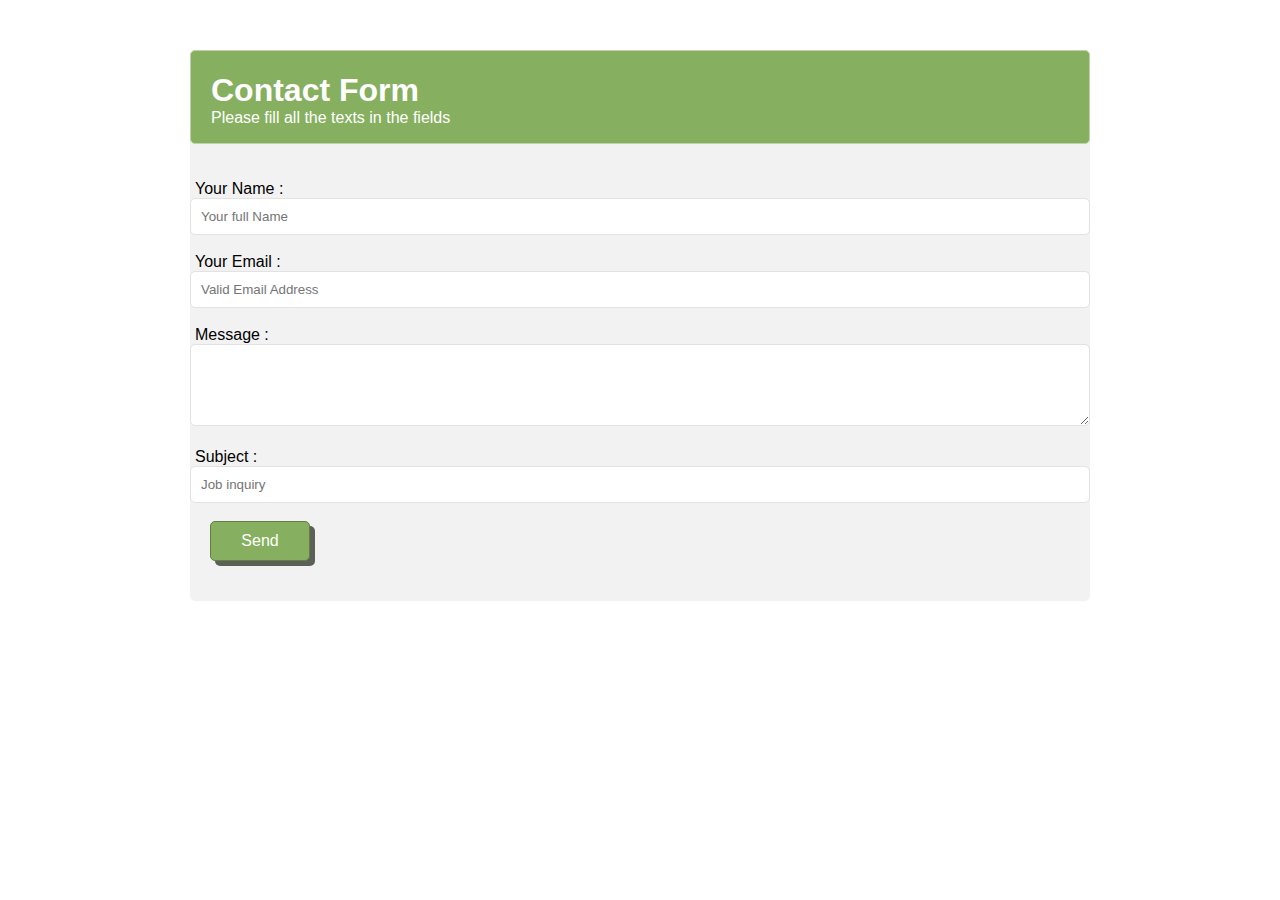
<file: from/FORMS/form1/index.html>
<!DOCTYPE html>
<html lang="en">

<head>
    <meta charset="UTF-8">
    <meta http-equiv="X-UA-Compatible" content="IE=edge">
    <meta name="viewport" content="width=device-width, initial-scale=1.0">
    <link rel="stylesheet" href="style.css">
    <title>Contact form1</title>
</head>
<div class="main_container">
    <header>
        <h1>Contact Form</h1>
        <p>Please fill all the texts in the fields</p>
    </header>
    <br>
    <br>
    <main>
        <label>Your Name :</label>
        <input type="text" placeholder="Your full Name">
        <br>
        <br>
        <label>Your Email :</label>
        <input type="email" placeholder="Valid Email Address">
        <br>
        <br>
        <label>Message :</label>
        <textarea placeholder="Your Message to Us" rows="4" cols="50">
        </textarea>
        <br>
        <br>
        <label> Subject :</label>
        <input type="text" placeholder="Job inquiry">
        <br>
        <br>
        <button type="submit">Send</button>
    </main>
</div>

<body>

</body>

</html>
</file>
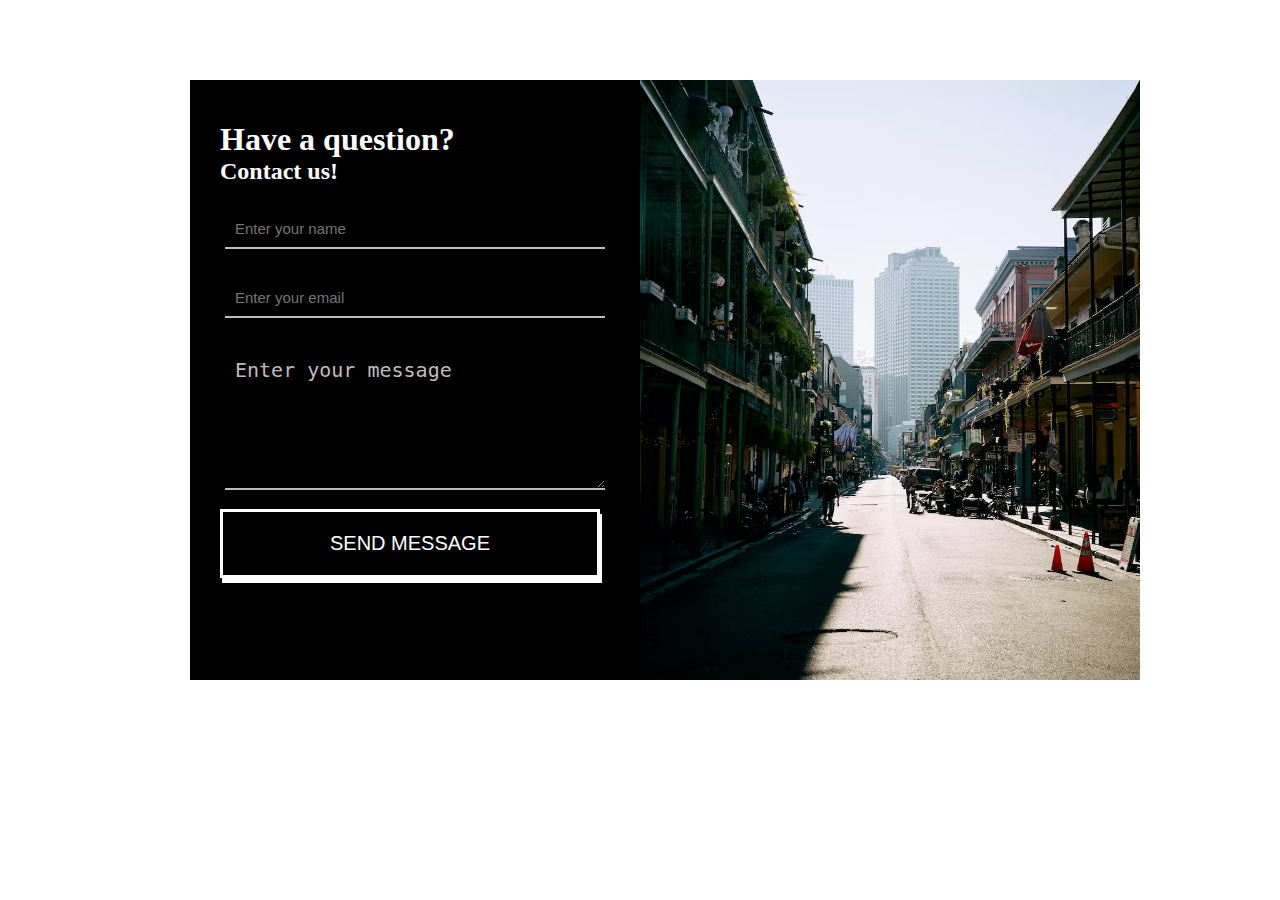
<file: from/FORMS/from2/index.html>
<!DOCTYPE html>
<html lang="en">

<head>
    <meta charset="UTF-8">
    <meta http-equiv="X-UA-Compatible" content="IE=edge">
    <meta name="viewport" content="width=device-width, initial-scale=1.0">
    <link rel="stylesheet" href="style.css">
    <title>Form 2</title>
</head>

<body>
    <div class="main_container">
        <div class="right_container">
            <img src="images.avif" height="800px" width="800px" alt="">
        </div>
        <div class="left_container">
            <div class="contact_form">
                <form>
                    <h1>Have a question?</h1>
                    <h2>Contact us!</h2>
                    <input type="text" placeholder="Enter your name">
                    <br>
                    <input type="email" placeholder="Enter your email">
                    <br>
                    <textarea cols="5" rows="5">Enter your message</textarea>
                    <button type="submit">SEND MESSAGE</button>
                </form>
            </div>
        </div>
    </div>
</body>

</html>
</file>
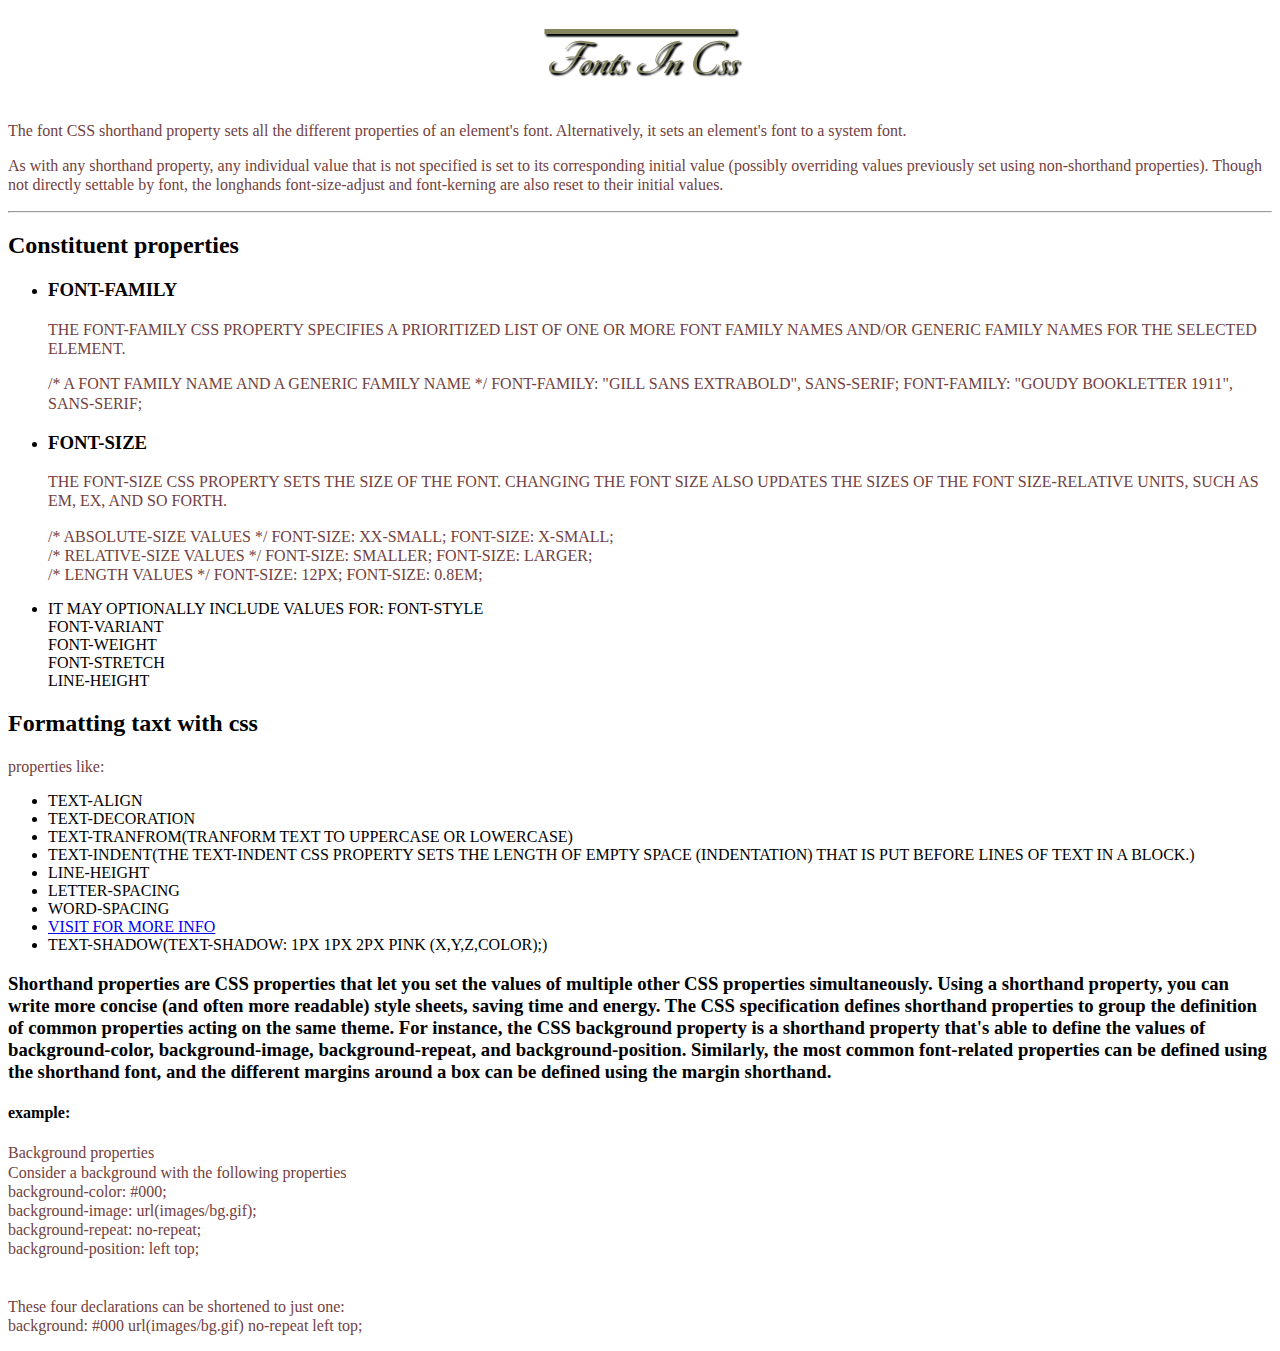
<file: font.html>
<!DOCTYPE html>
<html lang="en">

<head>
    <meta charset="UTF-8">
    <meta http-equiv="X-UA-Compatible" content="IE=edge">
    <meta name="viewport" content="width=device-width, initial-scale=1.0">
    <link rel="stylesheet" href="https://fonts.googleapis.com/css?family=Tangerine">
    <title>Fonts in css</title>
    <style>
        h1 {
            font-size: 50px;
            font-family: 'Tangerine', serif;
            color: rgb(133, 133, 96);
            font-style: oblique;
            font-weight: 2000;
            text-decoration: overline;
            text-shadow: 2px 2px 2px black,
                2px 2px 2px black;
            text-align: center;
        }


        h2 {
            text-decoration: double;
        }

        p {
            color: rgb(114, 65, 65);
            line-height: 1.2;
            font-weight: 300;
            /*text-indent: 50px;*/
            word-spacing: 5;
            letter-spacing: 4;

        }

        ul>li {
            text-transform: uppercase;
        }
    </style>
</head>

<body>
    <h1>Fonts In Css</h1>
    <p>The font CSS shorthand property sets all the different properties of an element's font. Alternatively, it sets an
        element's font to a system font.
    </p>
    <p>As with any shorthand property, any individual value that is not specified is set to its corresponding initial
        value (possibly overriding values previously set using non-shorthand properties). Though not directly settable
        by font, the longhands font-size-adjust and font-kerning are also reset to their initial values.</p>
    <hr>
    <h2>Constituent properties</h2>
    <ul>
        <li>
            <h3>font-family</h3>
            <p>The font-family CSS property specifies a prioritized list of one or more font family names and/or generic
                family names for the selected element.</p>
            <p>/* A font family name and a generic family name */
                font-family: "Gill Sans Extrabold", sans-serif;
                font-family: "Goudy Bookletter 1911", sans-serif;</p>
        </li>
        <li>
            <h3>font-size</h3>
            <p>The font-size CSS property sets the size of the font. Changing the font size also updates the sizes of
                the font size-relative <length> units, such as em, ex, and so forth.</p>
            <p>/* absolute-size values */
                font-size: xx-small;
                font-size: x-small;
                <br>
                /* relative-size values */
                font-size: smaller;
                font-size: larger;
                <br>
                /* length values */
                font-size: 12px;
                font-size: 0.8em;
            </p>
        </li>
        <li>
            it may optionally include values for:
            font-style<br>
            font-variant<br>
            font-weight<br>
            font-stretch<br>
            line-height
        </li>
    </ul>
    <h2>Formatting taxt with css</h2>
    <p>properties like:</p>
    <ul>
        <li>text-align</li>
        <li>text-decoration</li>
        <li>text-tranfrom(tranform text to uppercase or lowercase)</li>
        <li>text-indent(The text-indent CSS property sets the length of empty space (indentation) that is put before
            lines of text in a block.)</li>
        <li>line-height</li>
        <li>letter-spacing</li>
        <li>word-spacing</li>
        <li><a href="https://developer.mozilla.org/en-US/docs/Web/CSS/text-align">visit for more info</a></li>
        <li>text-shadow(text-shadow: 1px 1px 2px pink (x,y,z,color);)</li>
    </ul>
    <h3>Shorthand properties are CSS properties that let you set the values of multiple other CSS properties
        simultaneously. Using a shorthand property, you can write more concise (and often more readable) style sheets,
        saving time and energy.

        The CSS specification defines shorthand properties to group the definition of common properties acting on the
        same theme. For instance, the CSS background property is a shorthand property that's able to define the values
        of background-color, background-image, background-repeat, and background-position. Similarly, the most common
        font-related properties can be defined using the shorthand font, and the different margins around a box can be
        defined using the margin shorthand.</h3>
    <h4>example:</h4>
    <p>Background properties<br>
        Consider a background with the following properties<br>

        background-color: #000;<br>
        background-image: url(images/bg.gif);<br>
        background-repeat: no-repeat;<br>
        background-position: left top;<br>
        <br><br>
        These four declarations can be shortened to just one:<br>

        background: #000 url(images/bg.gif) no-repeat left top;<br>
    </p>
</body>

</html>
</file>
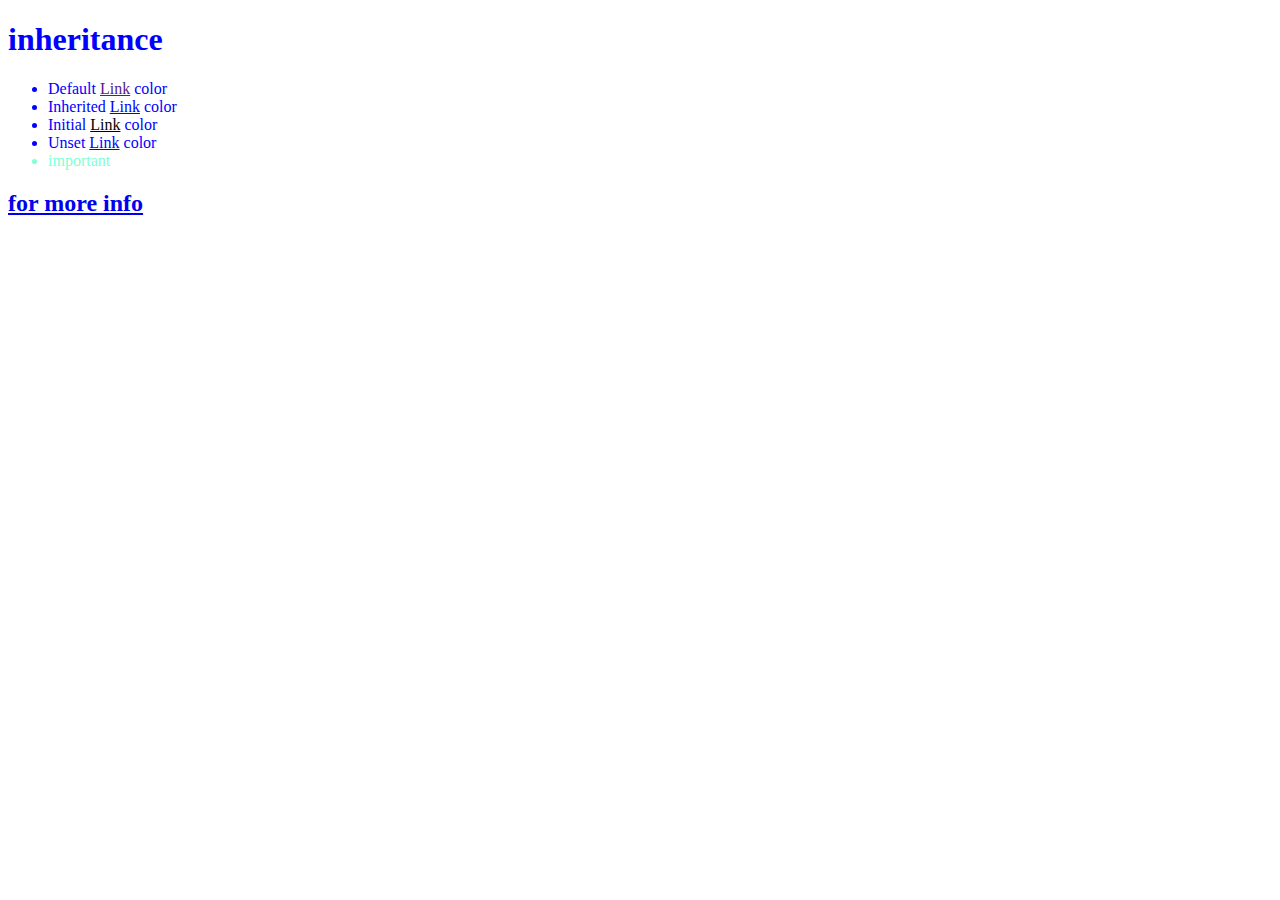
<file: inheritance.html>
<!DOCTYPE html>
<html lang="en">

<head>
    <meta charset="UTF-8">
    <meta http-equiv="X-UA-Compatible" content="IE=edge">
    <meta name="viewport" content="width=device-width, initial-scale=1.0">
    <title>inheritance</title>
    <style>
        body {
            color: blue;
        }

        .class-1 a {
            color: inherit;
        }

        .class-2 a {
            color: initial;
        }

        .class-3 a {
            color: unset;
        }

        .class-4 {
            color: aquamarine !important;
        }
    </style>
</head>

<body>
    <h1>inheritance</h1>
    <ul>
        <li>Default <a href="">Link</a> color</li>
        <li class="class-1">Inherited <a href="">Link</a> color</li>
        <li class="class-2">Initial <a href="">Link</a> color</li>
        <li class="class-3">Unset <a href="">Link</a> color</li>
        <li class="class-4" style="color:pink">important</li>


    </ul>
    <h2><a href="https://developer.mozilla.org/en-US/docs/Web/CSS/color">for more info</a></h2>
</body>

</html>
</file>
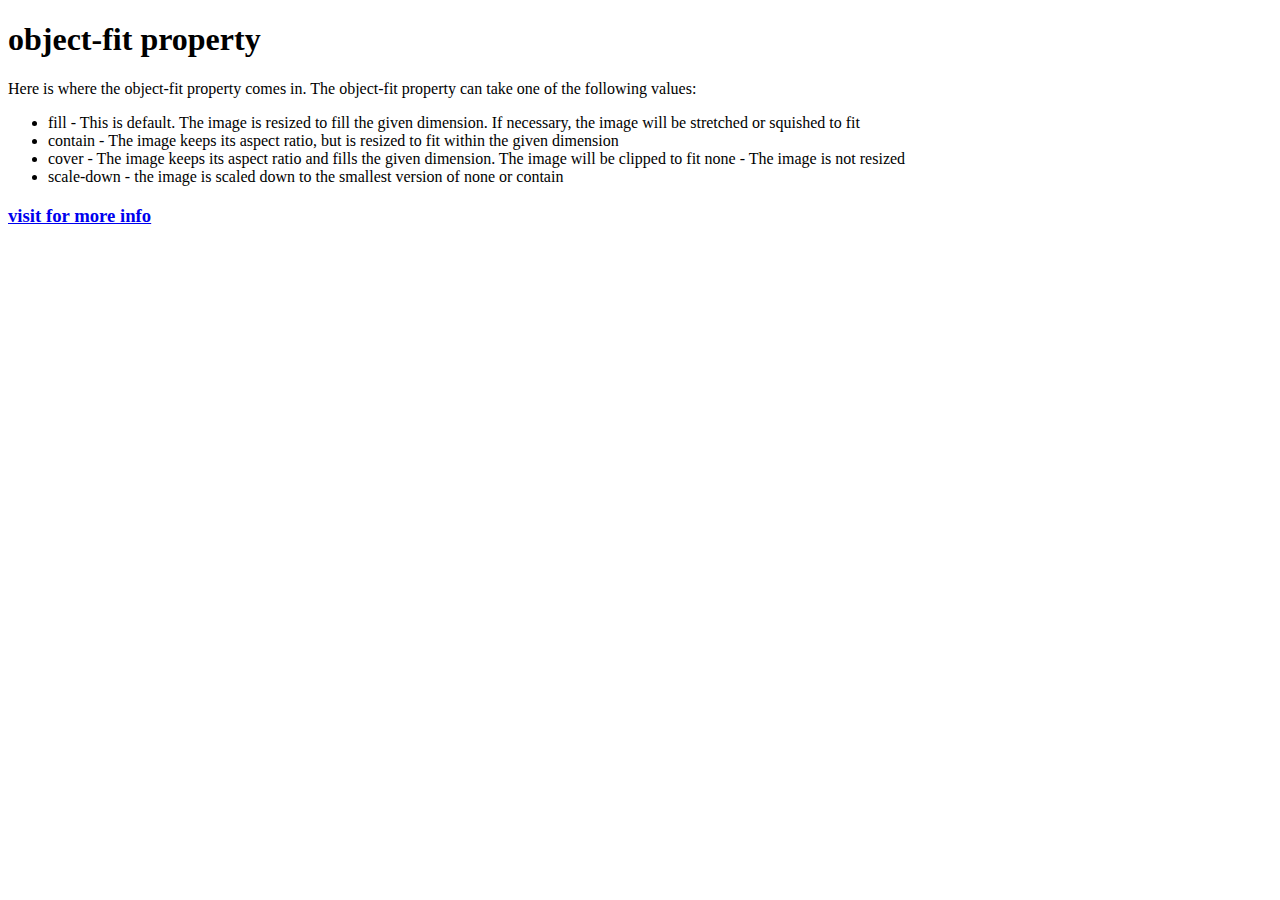
<file: object-fit-propertiy.html>
<!DOCTYPE html>
<html lang="en">

<head>
    <meta charset="UTF-8">
    <meta http-equiv="X-UA-Compatible" content="IE=edge">
    <meta name="viewport" content="width=device-width, initial-scale=1.0">
    <title>object-fit-propertiy</title>
</head>

<body>
    <h1>object-fit property</h1>
    <p>Here is where the object-fit property comes in. The object-fit property can take one of the following values:</p>
    <ul>
        <li>fill - This is default. The image is resized to fill the given dimension. If necessary, the image will be
            stretched or squished to fit</li>
        <li>contain - The image keeps its aspect ratio, but is resized to fit within the given dimension</li>
        <li> cover - The image keeps its aspect ratio and fills the given dimension. The image will be clipped to fit
            none - The image is not resized</li>
        <li> scale-down - the image is scaled down to the smallest version of none or contain</li>
    </ul>
    <h3><a href="https://www.w3schools.com/css/css3_object-fit.asp">visit for more info</a></h3>
</body>


</html>
</file>
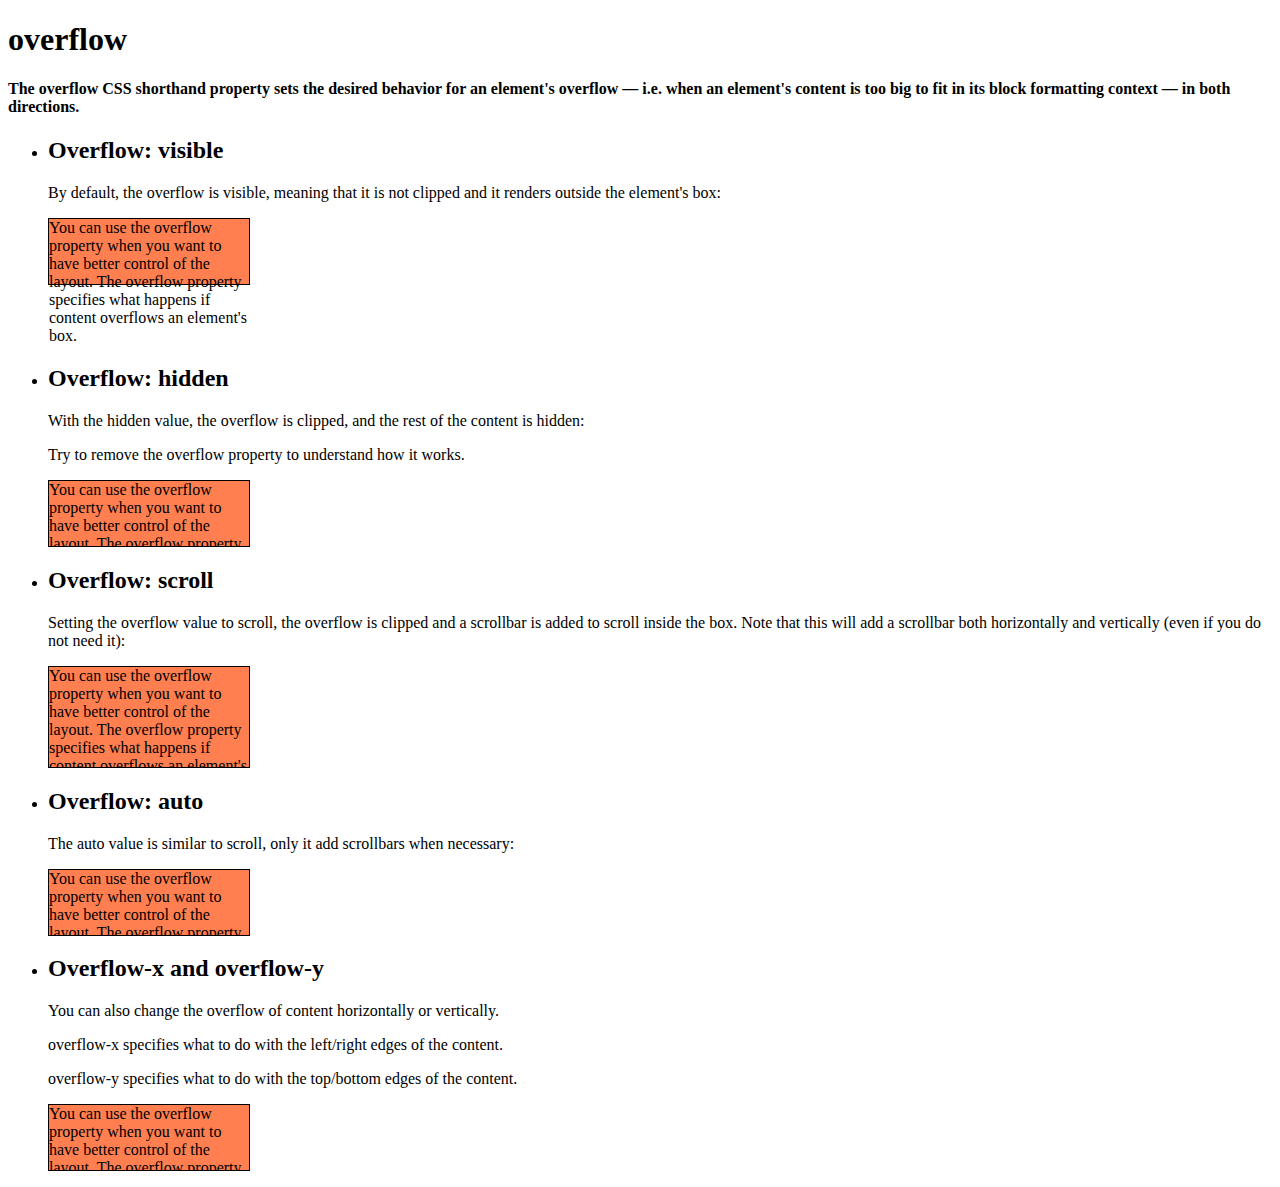
<file: overflow.html>
<!DOCTYPE html>
<html lang="en">

<head>
    <meta charset="UTF-8">
    <meta http-equiv="X-UA-Compatible" content="IE=edge">
    <meta name="viewport" content="width=device-width, initial-scale=1.0">
    <title>overflow</title>
    <style>
        .visible {
            background-color: coral;
            width: 200px;
            height: 65px;
            border: 1px solid;
            overflow: visible;
        }

        .hidden {
            background-color: coral;
            width: 200px;
            height: 65px;
            border: 1px solid black;
            overflow: hidden;
        }

        .scroll {
            background-color: coral;
            width: 200px;
            height: 100px;
            border: 1px solid black;
            overflow: scroll;
        }

        .auto {
            background-color: coral;
            width: 200px;
            height: 65px;
            border: 1px solid black;
            overflow: auto;
        }

        .overflow {
            background-color: coral;
            width: 200px;
            height: 65px;
            border: 1px solid black;
            overflow-x: hidden;
            overflow-y: scroll;
        }
    </style>
</head>

<body>
    <h1>overflow</h1>
    <h4>The overflow CSS shorthand property sets the desired behavior for an element's overflow — i.e. when an element's
        content is too big to fit in its block formatting context — in both directions.</h4>
    <ul>
        <li>
            <h2>Overflow: visible</h2>

            <p>By default, the overflow is visible, meaning that it is not clipped and it renders outside the element's
                box:</p>

            <div class="visible">You can use the overflow property when you want to have better control of the layout.
                The
                overflow property
                specifies what happens if content overflows an element's box.</div>
        </li>

        <li>
            <h2 style="margin-top:80px;">Overflow: hidden</h2>

            <p>With the hidden value, the overflow is clipped, and the rest of the content is hidden:</p>
            <p>Try to remove the overflow property to understand how it works.</p>

            <div class="hidden">You can use the overflow property when you want to have better control of the layout.
                The overflow
                property specifies what happens if content overflows an element's box.</div>
        </li>
        <li>
            <h2>Overflow: scroll</h2>

            <p>Setting the overflow value to scroll, the overflow is clipped and a scrollbar is added to scroll inside
                the box. Note that this will add a scrollbar both horizontally and vertically (even if you do not need
                it):</p>

            <div class="scroll">You can use the overflow property when you want to have better control of the layout.
                The overflow
                property specifies what happens if content overflows an element's box.</div>
        </li>
        <li>
            <h2>Overflow: auto</h2>

            <p>The auto value is similar to scroll, only it add scrollbars when necessary:</p>

            <div class="auto">You can use the overflow property when you want to have better control of the layout. The
                overflow
                property specifies what happens if content overflows an element's box.</div>
        </li>
        <li>
            <h2>Overflow-x and overflow-y</h2>

            <p>You can also change the overflow of content horizontally or vertically.</p>
            <p>overflow-x specifies what to do with the left/right edges of the content.</p>
            <p>overflow-y specifies what to do with the top/bottom edges of the content.</p>

            <div class="overflow">You can use the overflow property when you want to have better control of the layout.
                The overflow
                property specifies what happens if content overflows an element's box.
        </li>
    </ul>


</body>

</html>
</file>
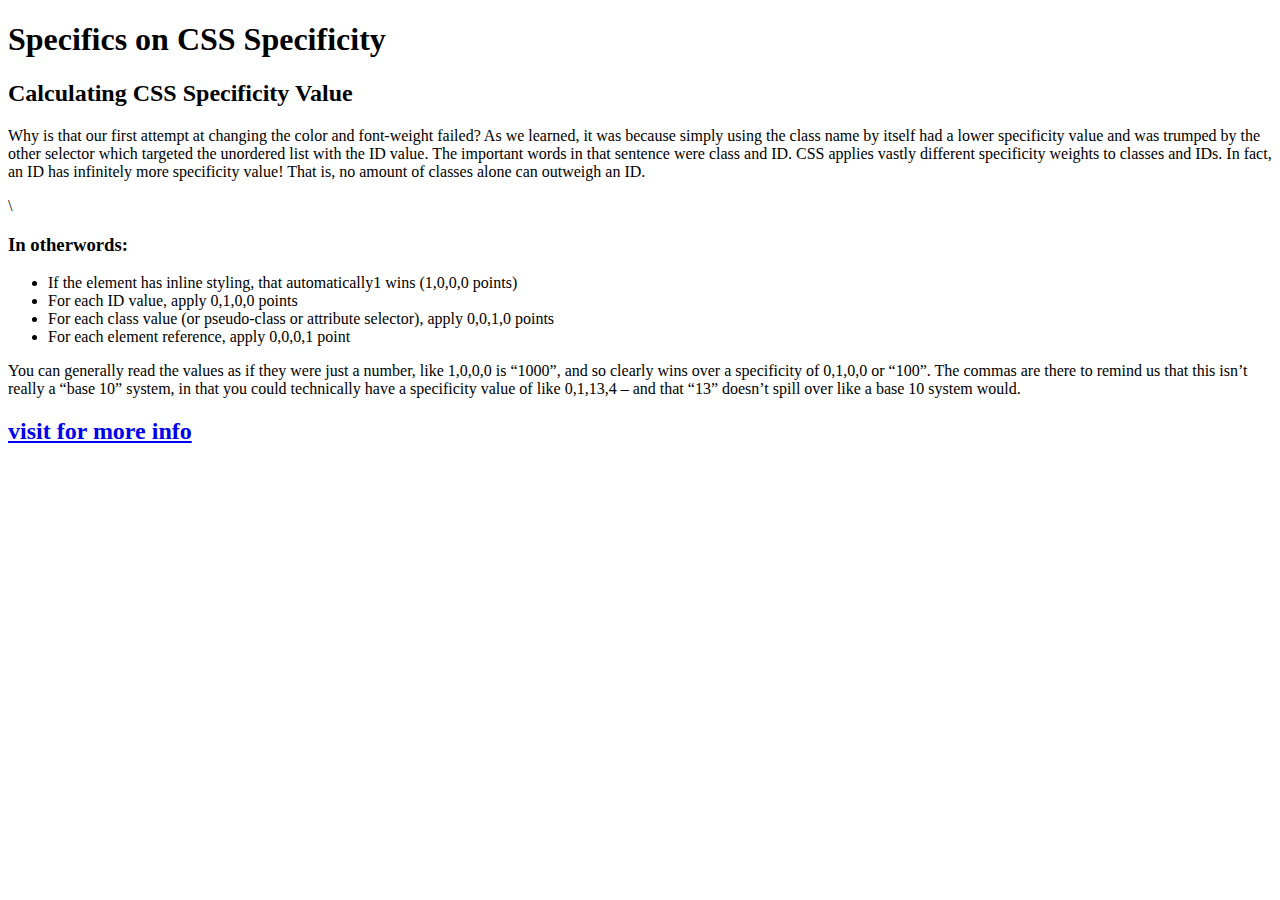
<file: specificity.html>
<!DOCTYPE html>
<html lang="en">

<head>
    <meta charset="UTF-8">
    <meta http-equiv="X-UA-Compatible" content="IE=edge">
    <meta name="viewport" content="width=device-width, initial-scale=1.0">
    <title>specificity of css</title>
</head>

<body>
    <h1>Specifics on CSS Specificity</h1>
    <h2>Calculating CSS Specificity Value</h2>
    <p>Why is that our first attempt at changing the color and font-weight failed? As we learned, it was because simply
        using the class name by itself had a lower specificity value and was trumped by the other selector which
        targeted the unordered list with the ID value. The important words in that sentence were class and ID. CSS
        applies vastly different specificity weights to classes and IDs. In fact, an ID has infinitely more specificity
        value! That is, no amount of classes alone can outweigh an ID.</p>
    \<h3>In otherwords:</h3>
    <ul>
        <li>If the element has inline styling, that automatically1 wins (1,0,0,0 points)</li>
        <li>For each ID value, apply 0,1,0,0 points</li>
        <li>For each class value (or pseudo-class or attribute selector), apply 0,0,1,0 points</li>
        <li>For each element reference, apply 0,0,0,1 point</li>
    </ul>
    <p>You can generally read the values as if they were just a number, like 1,0,0,0 is “1000”, and so clearly wins over
        a specificity of 0,1,0,0 or “100”. The commas are there to remind us that this isn’t really a “base 10” system,
        in that you could technically have a specificity value of like 0,1,13,4 – and that “13” doesn’t spill over like
        a base 10 system would.</p>

    <h2><a href=" https://css-tricks.com/specifics-on-css-specificity/">visit for more info</a></h2>
</body>


</html>
</file>
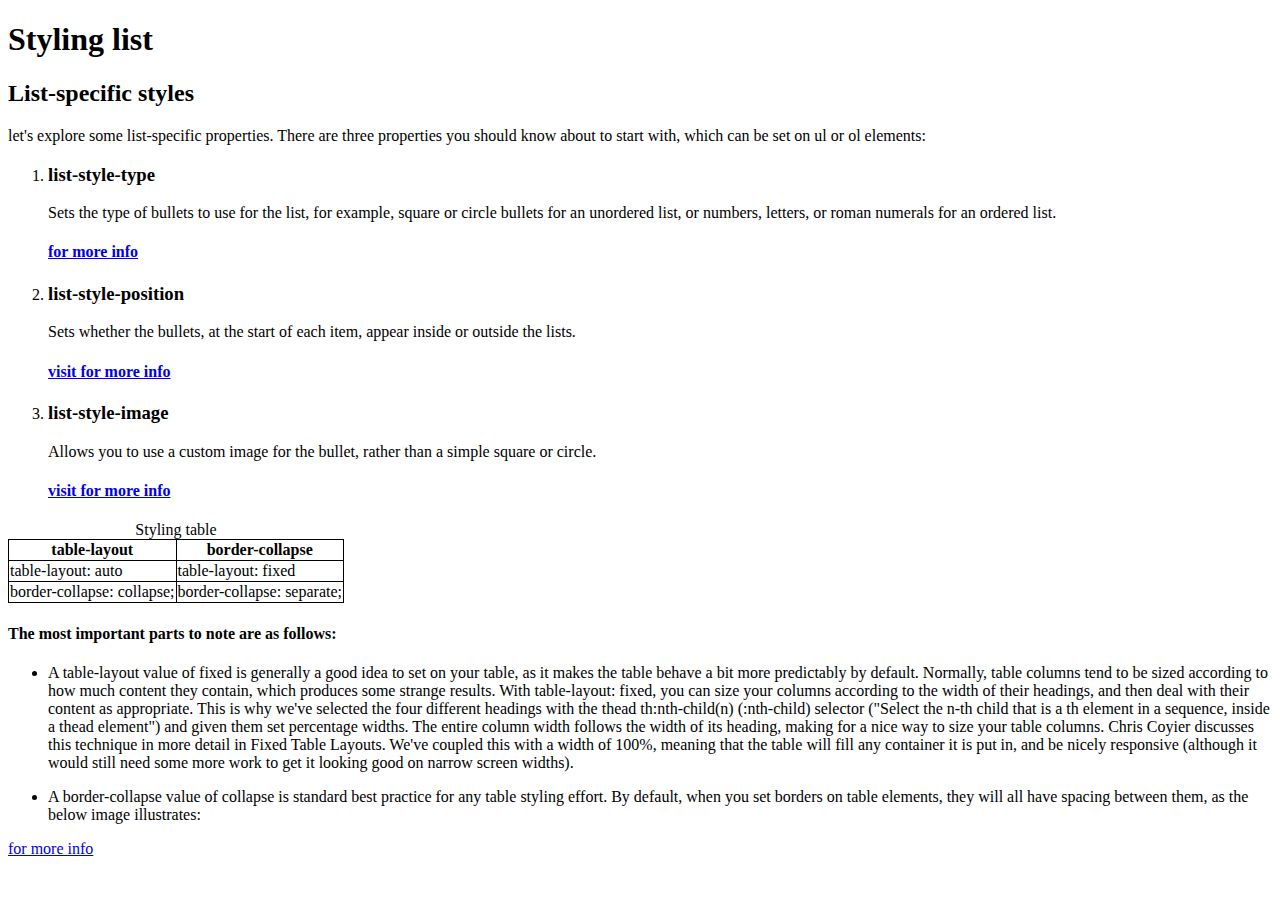
<file: styling-list-and table.html>
<!DOCTYPE html>
<html lang="en">

<head>
    <meta charset="UTF-8">
    <meta http-equiv="X-UA-Compatible" content="IE=edge">
    <meta name="viewport" content="width=device-width, initial-scale=1.0">
    <title>styling-list</title>
    <style>
        table,
        th,
        td {
            border: 1px solid black;
            border-collapse: collapse;
            padding: 10x;
            border-spacing: 5px;
        }
    </style>
</head>

<body>
    <h1>Styling list</h1>
    <h2>List-specific styles</h2>
    <p>let's explore some list-specific properties. There are three properties you should know about to start with,
        which can be set on
        ul or ol elements:
    <ul style="list-style-type:space-counter;">
        <li>
            <h3>list-style-type</h3>
            <p> Sets the type of bullets to use for the list, for example, square or circle bullets for an unordered
                list, or numbers, letters, or roman numerals for an ordered list.</p>
            <h4><a href="https://developer.mozilla.org/en-US/docs/Web/CSS/list-style-type">for more info</a></h4>
        </li>
        <li>
            <h3>list-style-position</h3>
            <p>Sets whether the bullets, at the start of each item, appear inside or outside the lists.</p>
            <h4><a href="https://developer.mozilla.org/en-US/docs/Web/CSS/list-style-position">visit for more info</a>
            </h4>
        </li>
        <li>
            <h3>list-style-image</h3>
            <p> Allows you to use a custom image for the bullet, rather than a simple square or circle.
            </p>
            <h4><a href="https://developer.mozilla.org/en-US/docs/Web/CSS/list-style-image">visit for more info</a></h4>
        </li>
    </ul>
    </p>
    <table>
        <caption>Styling table</caption>
        <thead>
            <th>table-layout</th>
            <th> border-collapse </th>
        </thead>
        <tbody>
            <tr>
                <td>table-layout: auto</td>
                <td>table-layout: fixed</td>
            </tr>
            <tr>
                <td>border-collapse: collapse;</td>
                <td>border-collapse: separate;</td>
            </tr>
        </tbody>
    </table>
    <h4>The most important parts to note are as follows:</h4>
    <ul>
        <li>
            <p>A table-layout value of fixed is generally a good idea to set on your table, as it makes the table behave
                a bit
                more predictably by default. Normally, table columns tend to be sized according to how much content they
                contain, which produces some strange results. With table-layout: fixed, you can size your columns
                according to
                the width of their headings, and then deal with their content as appropriate. This is why we've selected
                the
                four different headings with the thead th:nth-child(n) (:nth-child) selector ("Select the n-th child
                that is a
                th element in a sequence, inside a thead element") and given them set percentage widths. The entire
                column
                width follows the width of its heading, making for a nice way to size your table columns. Chris
                Coyier
                discusses this technique in more detail in Fixed Table Layouts. We've coupled this with a width
                of 100%,
                meaning that the table will fill any container it is put in, and be nicely responsive (although
                it would
                still need some more work to get it looking good on narrow screen widths).
            </p>
        </li>
        <li>
            <p>A border-collapse value of collapse is standard best practice for any table styling effort. By default,
                when you set borders on table elements, they will all have spacing between them, as the below image
                illustrates:</p>
        </li>
    </ul>

    <a href="https://developer.mozilla.org/en-US/docs/Learn/CSS/Building_blocks/Styling_tables">for more info</a>
</body>

</html>
</file>
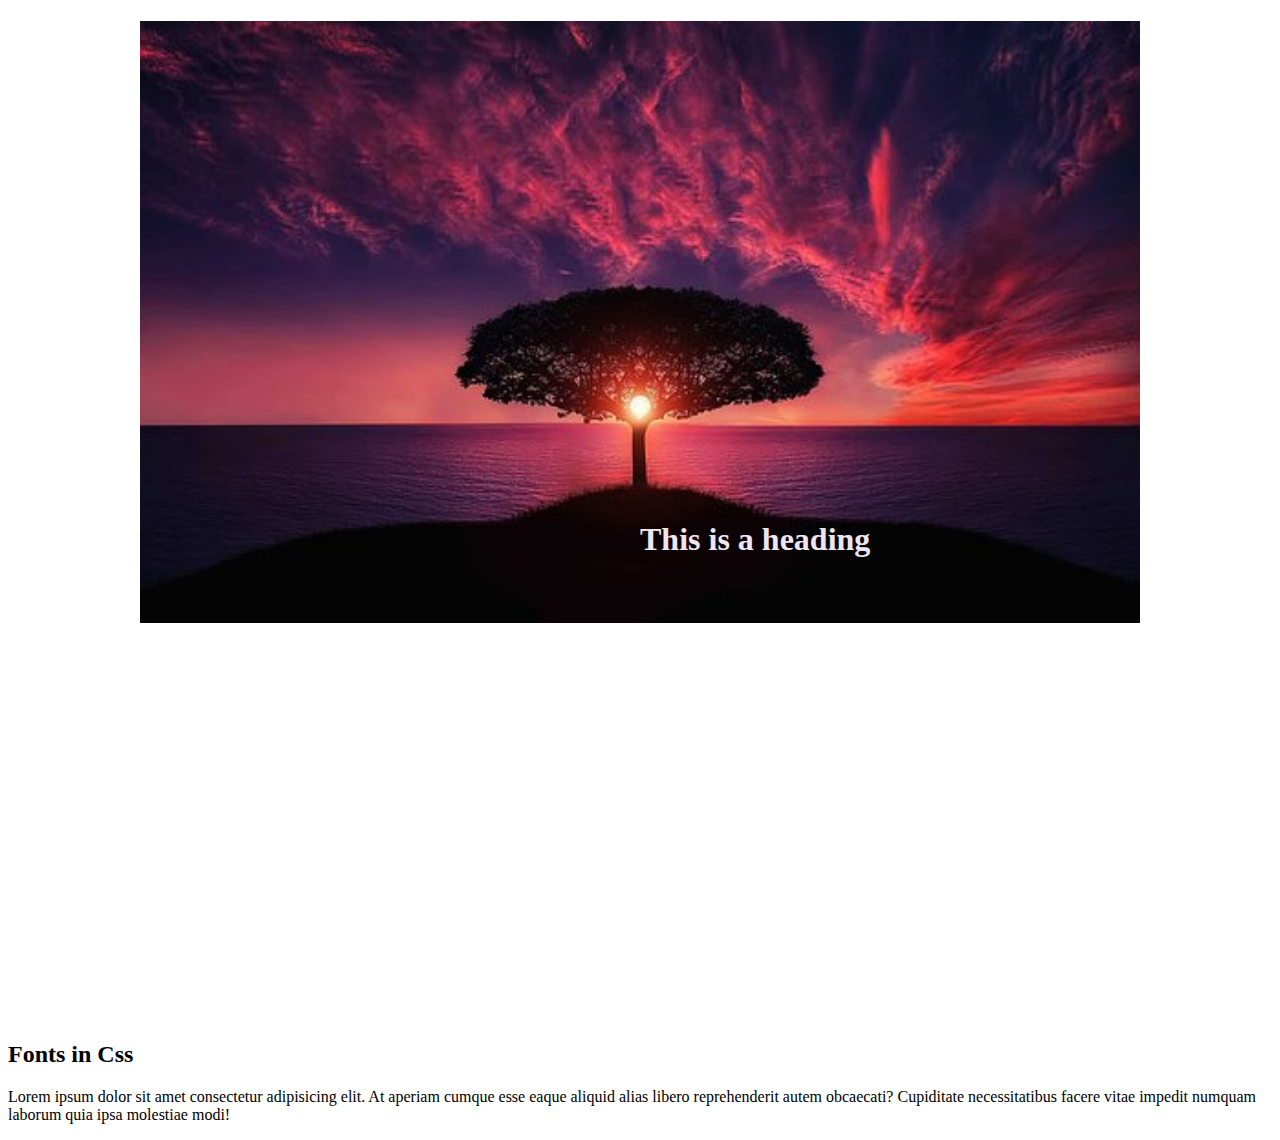
<file: background-image/background_img.html>
<!DOCTYPE html>
<html lang="en">

<head>
    <meta charset="UTF-8">
    <meta http-equiv="X-UA-Compatible" content="IE=edge">
    <meta name="viewport" content="width=device-width, initial-scale=1.0">
    <title>background-image</title>
    <style>
        h1 {
            color: rgb(239, 229, 239);
            position: relative;
            top: 50%;
            left: 50%;

        }

        .background {
            background-image: url(img.jpeg);
            background-repeat: no-repeat;
            background-size: 1000px;
            background-position: top;
            background-attachment: fixed    ;
            height: 1000px;
            width: 100%;
        }
    </style>
</head>

<body>
    <div class="background">
        <h1>This is a heading</h1>
    </div>
    <div>
        <h2>Fonts in Css</h2>
        <p>Lorem ipsum dolor sit amet consectetur adipisicing elit. At aperiam cumque esse eaque aliquid alias libero
            reprehenderit autem obcaecati? Cupiditate necessitatibus facere vitae impedit numquam laborum quia ipsa
            molestiae modi!
        </p>
    </div>

</body>

</html>
</file>
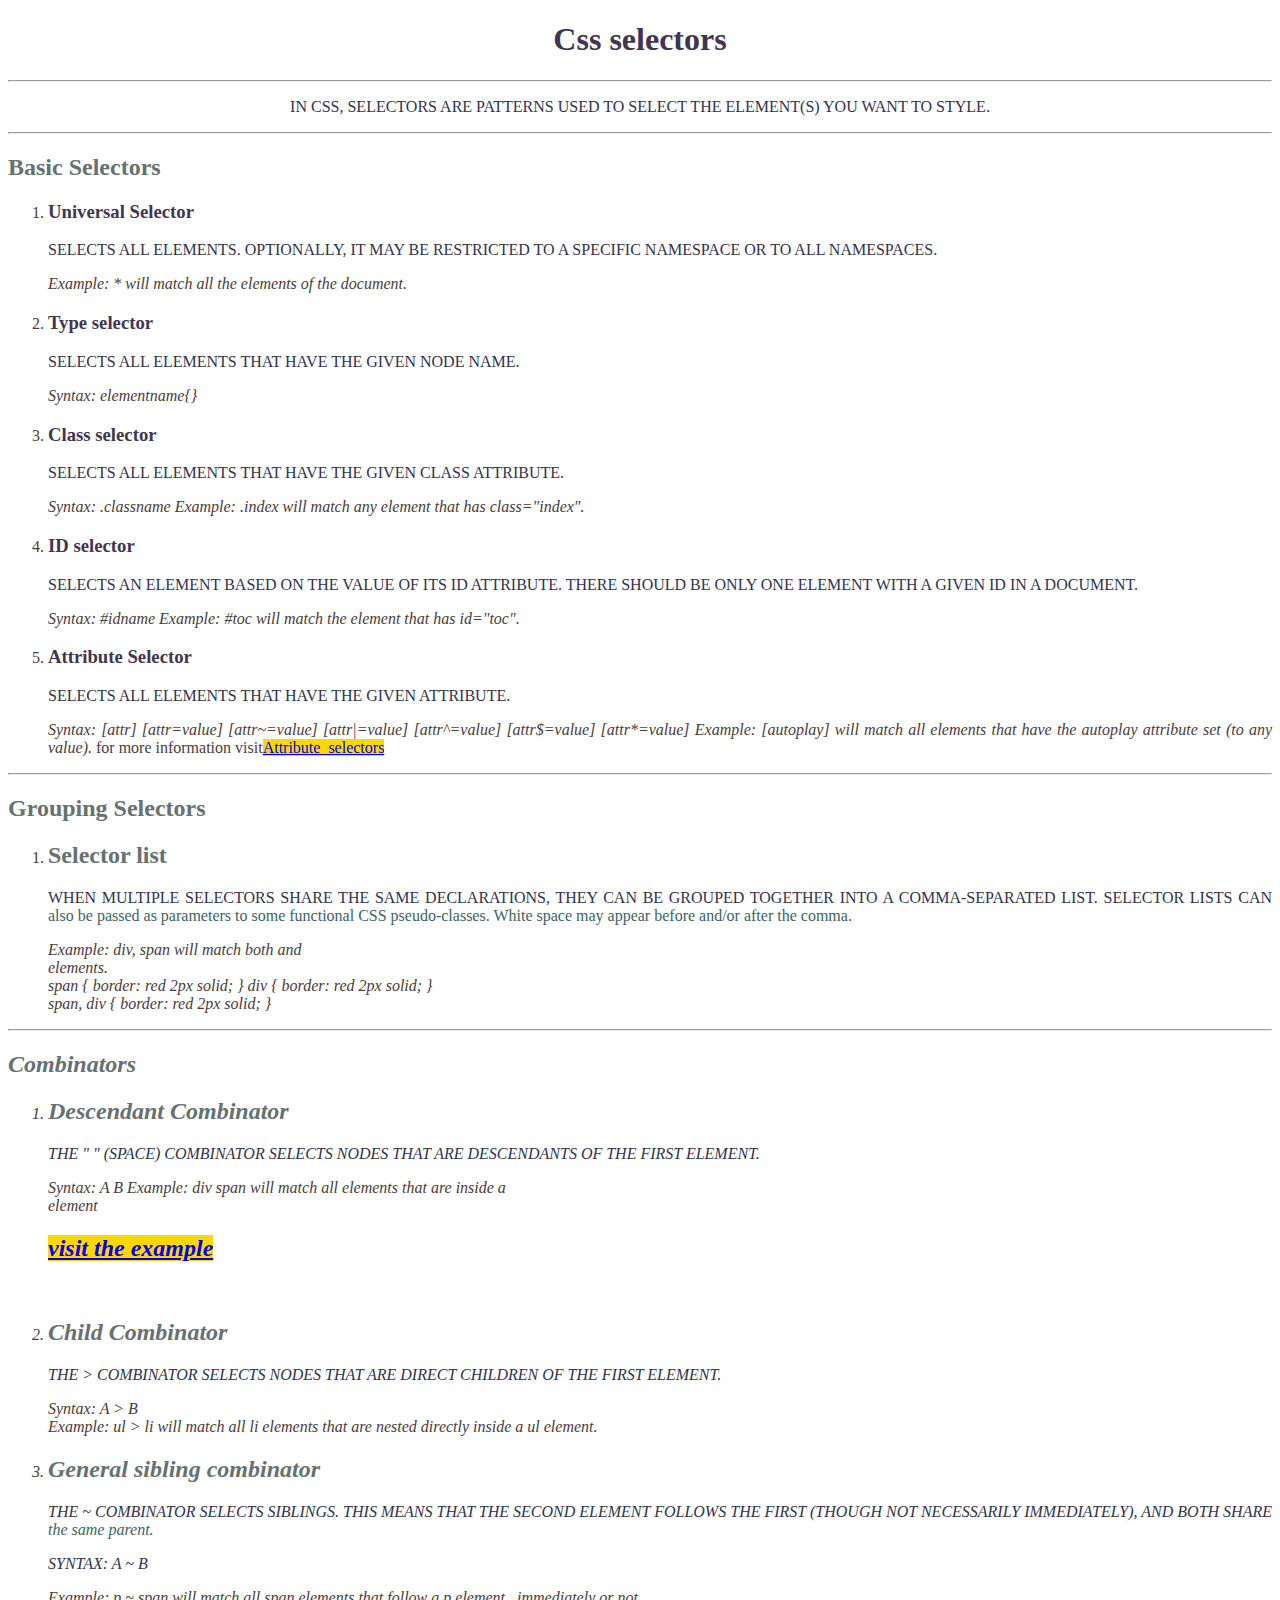
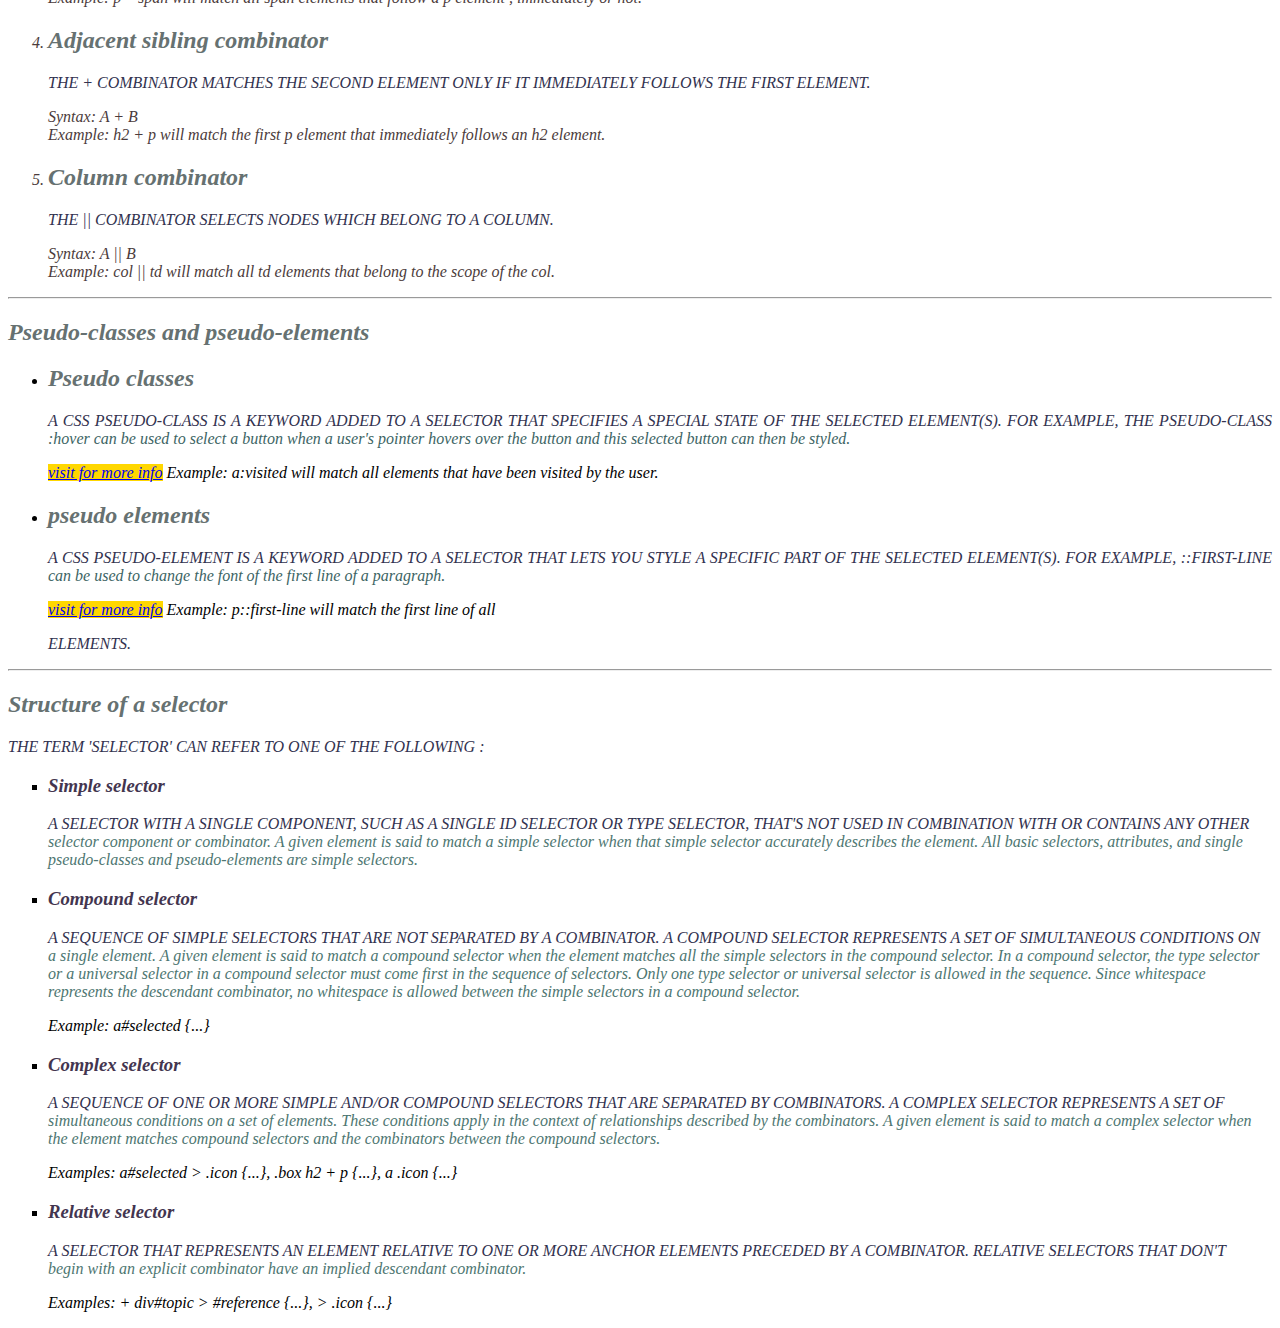
<file: css_selector/Css_selectors.html>
<!DOCTYPE html>
<html lang="en">

<head>
    <meta charset="UTF-8">
    <meta http-equiv="X-UA-Compatible" content="IE=edge">
    <meta name="viewport" content="width=device-width, initial-scale=1.0">
    <link rel="stylesheet" href="css_selectors.css">
    <title>Css_selector</title>
</head>

<body>
    <header>
        <h1>Css selectors</h1>
    </header>
    <hr>
    <p id="header"> In CSS, selectors are patterns used to select the element(s) you want to style. </p>
    <hr>
    <div class="class">
        <h2>Basic Selectors</h2>
        <ol>
            <li>
                <h3>Universal Selector</h3>
                <p>Selects all elements. Optionally, it may be restricted to a specific namespace or to all namespaces.
                </p>
                <em>Example: * will match all the elements of the document. </em>
            </li>
            <li>
                <h3>Type selector</h3>
                <p>Selects all elements that have the given node name.</p>
                <em>Syntax: elementname{}</em>
            </li>
            <li>
                <h3>Class selector</h3>
                <p>Selects all elements that have the given class attribute.</p>
                <em>Syntax: .classname

                    Example: .index will match any element that has class="index".

                </em>
            </li>
            <li>
                <h3>ID selector</h3>
                <p>Selects an element based on the value of its id attribute. There should be only one element with a
                    given
                    ID in a document.</p>
                <em>Syntax: #idname

                    Example: #toc will match the element that has id="toc".</em>
            </li>
            <li>
                <h3>Attribute Selector</h3>
                <p>Selects all elements that have the given attribute.</p>
                <em>Syntax: [attr] [attr=value] [attr~=value] [attr|=value] [attr^=value] [attr$=value] [attr*=value]

                    Example: [autoplay] will match all elements that have the autoplay attribute set (to any
                    value).</em>
                for more information visit<a
                    href="https://developer.mozilla.org/en-US/docs/Web/CSS/Attribute_selectors">Attribute_selectors</a>
            </li>
        </ol>
    </div>
    <hr>
    <div class="class">
        <h2>Grouping Selectors</h2>
        <ol>
            <li>
                <h2>Selector list</h2>
                <p>When multiple selectors share the same declarations, they can be grouped together into a
                    comma-separated list. Selector lists can also be passed as parameters to some functional CSS
                    pseudo-classes. White space may appear before and/or after the comma.</p>
                <em>
                    Example: div, span will match both <span> and <div> elements.
                            <br>
                            span {
                            border: red 2px solid;
                            }
                            div {
                            border: red 2px solid;
                            }
                            <br>
                            span,
                            div {
                            border: red 2px solid;
                            }
            </li>
        </ol>
    </div>
    <hr>
    <div class="class">
        <h2>Combinators</h2>
        <ol>
            <li>
                <h2>Descendant Combinator</h2>
                <p>The " " (space) combinator selects nodes that are descendants of the first element.</p>
                <em>Syntax: A B
                    Example: div span will match all <span> elements that are inside a <div> element
                </em>
                <h2><a href="https://developer.mozilla.org/en-US/docs/Web/CSS/Descendant_combinator">visit the
                        example</a></h2>
                <br>
            </li>
            <li>
                <h2>Child Combinator </h2>
                <p>The > combinator selects nodes that are direct children of the first element.</p>
                <em>Syntax: A > B
                    <br>
                    Example: ul > li will match all
                    li elements that are nested directly inside a ul element.
                </em>
            </li>
            <li>
                <h2>General sibling combinator</h2>
                <p>The ~ combinator selects siblings. This means that the second element follows the first (though not
                    necessarily immediately), and both share the same parent.
                </p>
                <p>Syntax: A ~ B </p>
                <em>Example: p ~ span will match all span elements that follow a p element , immediately or not.</em>
            </li>
            <li>
                <h2>Adjacent sibling combinator</h2>
                <p>The + combinator matches the second element only if it immediately follows the first element.</p>
                <em>Syntax: A + B
                    <br>
                    Example: h2 + p will match the first p element that immediately follows an h2 element.</em>
            </li>
            <li>
                <h2>Column combinator</h2>
                <p>The || combinator selects nodes which belong to a column.</p>
                <em>Syntax: A || B
                    <br>
                    Example: col || td will match all td elements that belong to the scope of the
                    col.
                </em>
            </li>
        </ol>
    </div>
    <hr>
    <div class="class">
        <h2>Pseudo-classes and pseudo-elements</h2>
        <ul>
            <li>
                <h2>Pseudo classes</h2>
                <p>A CSS pseudo-class is a keyword added to a selector that specifies a special state of the selected
                    element(s). For example, the pseudo-class :hover can be used to select a button when a user's
                    pointer hovers over the button and this selected button can then be styled.
                </p>
                <a href="https://developer.mozilla.org/en-US/docs/Web/CSS/Pseudo-classes">visit for more info</a>
                <em>Example: a:visited will match all <a> elements that have been visited by the user.</em>
            </li>
            <li>
                <h2>pseudo elements</h2>
                <p>A CSS pseudo-element is a keyword added to a selector that lets you style a specific part of the
                    selected element(s). For example, ::first-line can be used to change the font of the first line of a
                    paragraph.</p>
                <a href="https://developer.mozilla.org/en-US/docs/Web/CSS/Pseudo-elements">visit for more info</a>
                <em>Example: p::first-line will match the first line of all <p> elements.</em>
            </li>
        </ul>
    </div>
    <hr>
    <div>
        <h2>Structure of a selector</h2>
        <p>the term 'selector' can refer to one of the following :</p>
        <ul type="square">
            <li>
                <h3>Simple selector</h3>
                <p>A selector with a single component, such as a single id selector or type selector, that's not used in
                    combination with or contains any other selector component or combinator. A given element is said to
                    match a simple selector when that simple selector accurately describes the element. All basic
                    selectors, attributes, and single pseudo-classes and pseudo-elements are simple selectors.</p>
            </li>
            <li>
                <h3>Compound selector</h3>
                <p>A sequence of simple selectors that are not separated by a combinator. A compound selector represents
                    a set of simultaneous conditions on a single element. A given element is said to match a compound
                    selector when the element matches all the simple selectors in the compound selector.

                    In a compound selector, the type selector or a universal selector in a compound selector must come
                    first in the sequence of selectors. Only one type selector or universal selector is allowed in the
                    sequence. Since whitespace represents the descendant combinator, no whitespace is allowed between
                    the simple selectors in a compound selector.</p>
                <em>Example: a#selected {...} </em>
            </li>
            <li>
                <h3>Complex selector</h3>
                <p>A sequence of one or more simple and/or compound selectors that are separated by combinators. A
                    complex selector represents a set of simultaneous conditions on a set of elements. These conditions
                    apply in the context of relationships described by the combinators. A given element is said to match
                    a complex selector when the element matches compound selectors and the combinators between the
                    compound selectors.
                </p>
                <em>Examples: a#selected > .icon {...}, .box h2 + p {...}, a .icon {...}</em>
            </li>
            <li>
                <h3>Relative selector</h3>
                <p>A selector that represents an element relative to one or more anchor elements preceded by a
                    combinator. Relative selectors that don't begin with an explicit combinator have an implied
                    descendant combinator.</p>
                <em>Examples: + div#topic > #reference {...}, > .icon {...}

                </em>
            </li>
        </ul>
    </div>
</body>

</html>
</file>
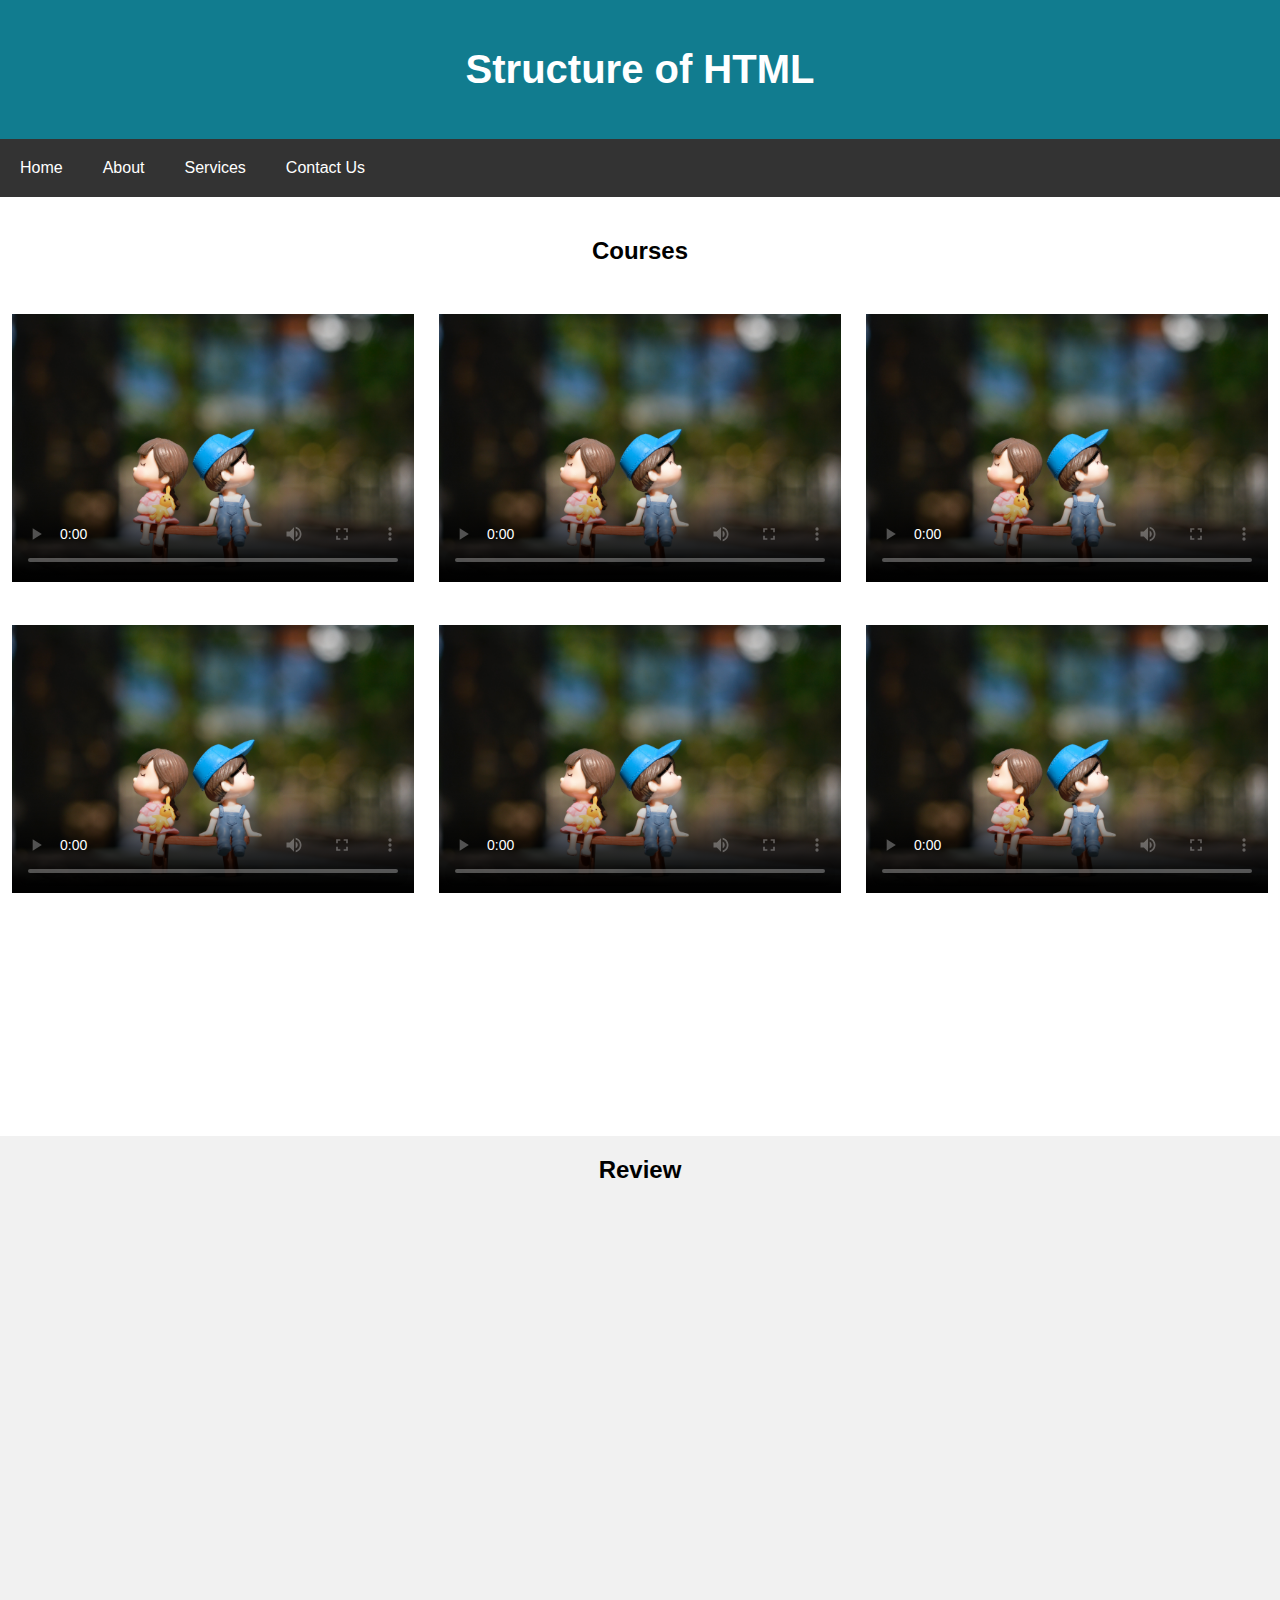
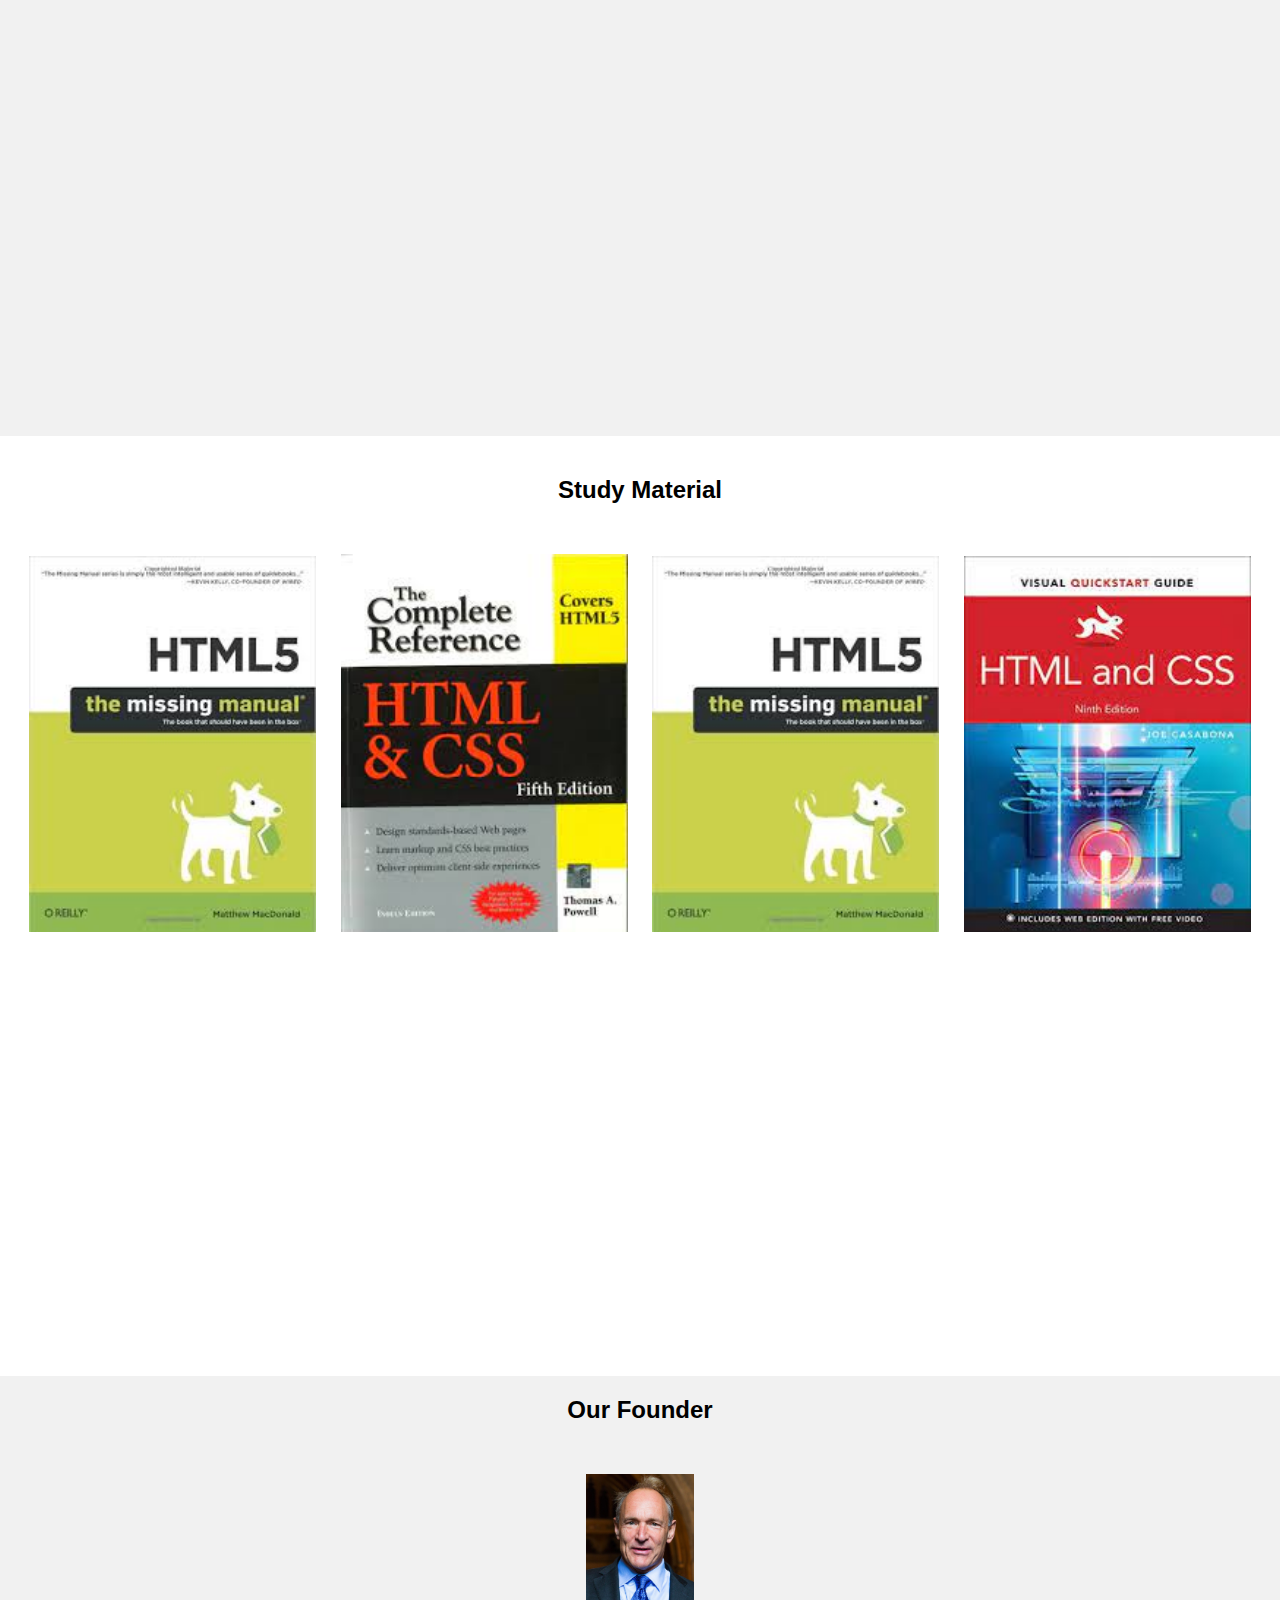
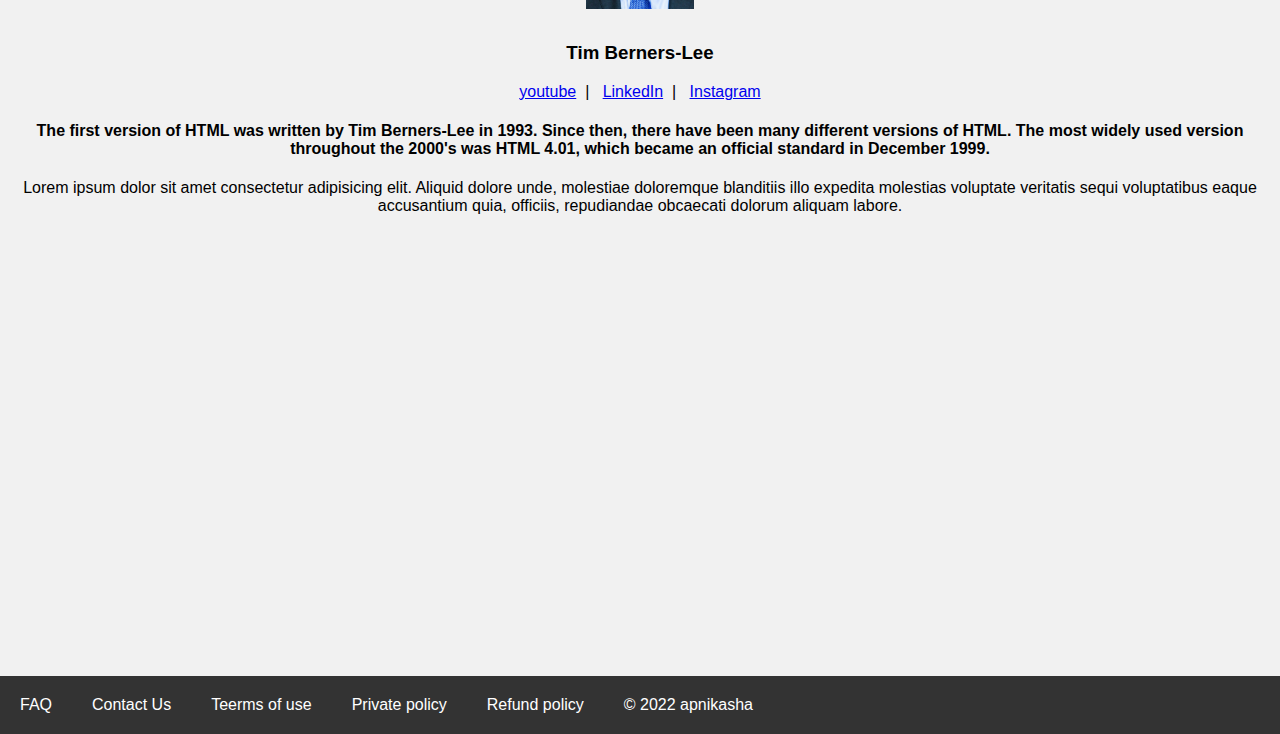
<file: structure of html/structure.html>
<!DOCTYPE html>
<html lang="en">

<head>
    <meta charset="UTF-8">
    <meta http-equiv="X-UA-Compatible" content="IE=edge">
    <meta name="viewport" content="width=device-width, initial-scale=1.0">
    <link rel="stylesheet" href="style.css">
    <title>structure of html</title>
</head>

<body>
    <!--Header Section-->
    <header>
        <h1>Structure of HTML</h1>
    </header>
    <!--Nevigation Section-->
    <nav>
        <a href="#">Home</a>
        <a href="#">About</a>
        <a href="#">Services</a>
        <a href="#">Contact Us</a>
    </nav>
    <!--Main Section-->
    <main>
        <section>
            <h2>Courses</h2>
            <video src="https://www.youtube.com/watch?v=C01LeeMhwHc&list=PLfqMhTWNBTe3H6c9OGXb5_6wcc1Mca52n&index=8"
                width="33%" poster="pexels-pengwhan-1767434.jpg" controls></video>
            <video src="https://www.youtube.com/watch?v=C01LeeMhwHc&list=PLfqMhTWNBTe3H6c9OGXb5_6wcc1Mca52n&index=8"
                width="33%" poster="pexels-pengwhan-1767434.jpg" controls></video>
            <video src="https://www.youtube.com/watch?v=C01LeeMhwHc&list=PLfqMhTWNBTe3H6c9OGXb5_6wcc1Mca52n&index=8"
                width="33%" poster="pexels-pengwhan-1767434.jpg" controls></video>
            <br>
            <br>
            <video src="https://www.youtube.com/watch?v=C01LeeMhwHc&list=PLfqMhTWNBTe3H6c9OGXb5_6wcc1Mca52n&index=8"
                width="33%" poster="pexels-pengwhan-1767434.jpg" controls></video>
            <video src="https://www.youtube.com/watch?v=C01LeeMhwHc&list=PLfqMhTWNBTe3H6c9OGXb5_6wcc1Mca52n&index=8"
                width="33%" poster="pexels-pengwhan-1767434.jpg" controls></video>
            <video src="https://www.youtube.com/watch?v=C01LeeMhwHc&list=PLfqMhTWNBTe3H6c9OGXb5_6wcc1Mca52n&index=8"
                width="33%" poster="pexels-pengwhan-1767434.jpg" controls></video>
        </section>
        <section>
            <h2>Review</h2>
            <iframe width="33%" height="75%" src="https://www.youtube.com/embed/l1EssrLxt7E"
                title="YouTube video player" frameborder="0"
                allow="accelerometer; autoplay; clipboard-write; encrypted-media; gyroscope; picture-in-picture"
                allowfullscreen></iframe>
            <iframe width="33%" height="75%" src="https://www.youtube.com/embed/2QR11oDukn4"
                title="YouTube video player" frameborder="0"
                allow="accelerometer; autoplay; clipboard-write; encrypted-media; gyroscope; picture-in-picture"
                allowfullscreen></iframe>
            <iframe width="33%" height="75%" src="https://www.youtube.com/embed/jRAZlTEZi9I"
                title="YouTube video player" frameborder="0"
                allow="accelerometer; autoplay; clipboard-write; encrypted-media; gyroscope; picture-in-picture"
                allowfullscreen></iframe>
        </section>
        <section>
            <h2>Study Material</h2>
            <a target="_blank" href="https://www.w3schools.com"><img src="html1.jpeg" alt="" width="24%"
                    height="60%"></a>
            <a target="_blank" href="https://www.w3schools.com"><img src="html.jpeg" alt="" width="24%"
                    height="60%"></a>
            <a target="_blank" href="https://www.w3schools.com"><img src="html1.jpeg" alt="" width="24%"
                    height="60%"></a>
            <a target="_blank" href="https://www.w3schools.com"><img src="html3.jpeg" alt="" width="24%"
                    height="60%"></a>
        </section>
        <section>
            <h2>Our Founder</h2>
            <img src="html_founder.jpeg" width="10%" height="10%" alt="This is a found of Html">
            <h3> Tim Berners-Lee</h3>
            <a href="http://">youtube</a>&nbsp;&nbsp;|&nbsp;&nbsp;
            <a href="http://">LinkedIn</a>&nbsp;&nbsp;|&nbsp;&nbsp;
            <a href="http://">Instagram</a>
            <h4>The first version of HTML was written by Tim Berners-Lee in 1993. Since then, there have been many
                different versions of HTML. The most widely used version throughout the 2000's was HTML 4.01, which
                became an official standard in December 1999.</h4>
            <p>Lorem ipsum dolor sit amet consectetur adipisicing elit.
                Aliquid dolore unde, molestiae doloremque blanditiis illo expedita molestias voluptate veritatis sequi
                voluptatibus eaque accusantium quia, officiis, repudiandae obcaecati dolorum aliquam labore.</p>
        </section>
    </main>
    <footer>
        <a href="#">FAQ</a>
        <a href="#">Contact Us</a>
        <a href="#">Teerms of use</a>
        <a href="#">Private policy</a>
        <a href="#">Refund policy</a>
        <a href="#">&copy; 2022 apnikasha</a>
    </footer>
</body>

</html>
</file>
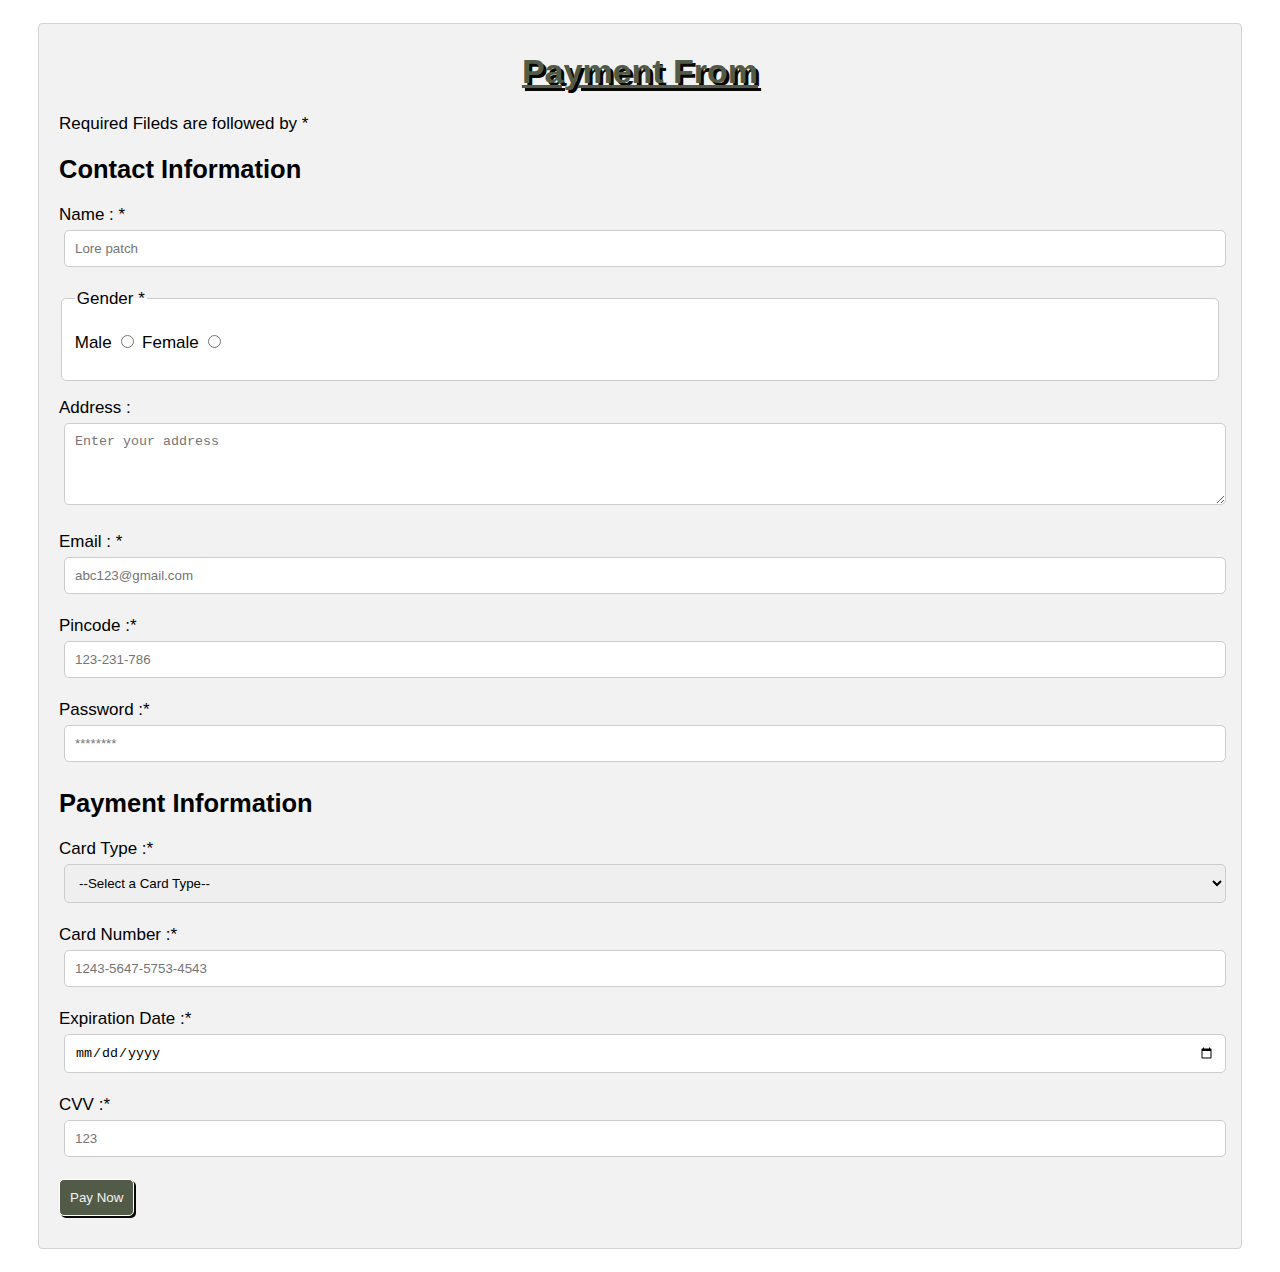
<file: from/FORMS/form3/form.html>
<!DOCTYPE html>
<html lang="en">

<head>
    <meta charset="UTF-8">
    <meta http-equiv="X-UA-Compatible" content="IE=edge">
    <meta name="viewport" content="width=device-width, initial-scale=1.0">
    <title>Apna collage HTML</title>
    <link rel="stylesheet" href="style.css">
</head>

<body>
    <div class="container">
        <form action="">
            <h1 class="main_heading">Payment From</h1>
            <p>Required Fileds are followed by * </p>
            <h2>Contact Information</h2>
            <p>Name : * <input type="text" name="name" required placeholder="Lore patch"></p>
            <fieldset>
                <legend>Gender *</legend>
                <p>
                    Male <input type="radio" name="gender" id="male" required>
                    Female <input type="radio" name="gender" id="female" required>
                </p>
            </fieldset>
            <p>Address :<textarea name="address" rows="4" cols="50" id="address"
                    placeholder="Enter your address"></textarea></p>
            <p>Email : * <input type="email" name="email" id="email" required placeholder="abc123@gmail.com"></p>
            <p>Pincode :* <input type="number" name="pincode" id="pincode" required placeholder="123-231-786"></p>
            <p>Password :* <input type="password" name="password" id="password" required placeholder="********"></p>
            <h2>Payment Information</h2>
            <p>Card Type :*
                <select name="card_type" id="card_type" required>
                    <option value="">--Select a Card Type--</option>
                    <option value="mastercard">Master Card</option>
                    <option value="visa">Visa</option>
                    <option value="amex">Amex</option>
                </select>
            </p>
            <p>
                Card Number :* <input type="number" name="card_number" id="card_number" required
                    placeholder="1243-5647-5753-4543">
            </p>
            <p>
                Expiration Date :* <input type="date" name="exp_date" id="exp_date" required placeholder="dd-mm-yyyy">
            </p>
            <p>
                CVV :* <input type="number" name="cvv" id="cvv" required placeholder="123">
            </p>
            <p>
                <input type="submit" value="Pay Now">
            </p>
        </form>
    </div>
</body>

</html>
</file>
<file: from/FORMS/form1/style.css>
* {
    box-sizing: border-box;
}

.main_container {

    max-width: 900px;
    margin: 50px auto;
    font-family: Arial, Helvetica, sans-serif;
    background-color: #f2f2f2;
    border-radius: 5px;

}

header {
    background-color: #86b060;
    border-radius: 5px;
    color: white;
    border: 1px solid #bed3ab;
    padding-left: 20px;
}

input[type="text"],
input[type="email"],
textarea {
    width: 100%;
    padding: 10px;
    border: 1px solid #e4e1e1;
    border-radius: 5px;

}

label {
    margin-left: 5px;

}

button {
    width: 100px;
    padding: 10px;
    color: white;
    background-color: #86b060;
    border: 1px solid #617f47;
    border-radius: 5px;
    font-size: medium;
    margin-bottom: 40px;
    margin-left: 20px;
    box-shadow: 5px 5px #5c6058;
}

button:hover {
    background-color: #617f47;
}

h1 {
    margin-bottom: 0px;
}

p {
    margin-top: 0px;
}
</file>
<file: from/FORMS/from2/style.css>
* {
    box-sizing: border-box;
}

.main_container {
    background-color: black;
    max-width: 900px;
    height: 600px;
    margin: 80px auto;
}

.right_container {
    float: right;
    width: 50%;
}

img {
    height: 600px;
    width: 500px;
}

.left_container {
    float: left;
    width: 380px;
    margin: 10px 20px;

}


h1,
h2 {
    color: #ffffff;
    padding: 10px;

}

h1 {
    margin-bottom: 0px;
    padding-bottom: 0px;
}

h2 {
    margin: 0px;
    padding-top: 0px;

}

input[type="text"],
input[type="email"],
textarea {
    width: 100%;
    padding: 10px;
    margin: 15px;
    background-color: transparent;
    font-size: 15px;
    border: none;
    border-bottom: 2px solid #c1baba;
}

textarea {
    color: #c1baba;
    font-size: 20px;
}

button {
    background-color: transparent;
    color: #ffffff;
    padding: 20px;
    font-size: 20px;
    border: 3px solid #ffffff;
    width: 100%;
    text-align: center;
    margin-left: 10px;
    box-shadow: 2px 5px #ffffff;
}

button:hover {
    color: black;
    background-color: aliceblue;
}
</file>
<file: css_selector/css_selectors.css>
/*universal selector*/
* {
    box-sizing: border-box;
}

/*type selector */
h1 {
    text-align: center;
}

/* class selector*/
.class {
    text-align: justify;
}

/* id selector*/
#header {
    text-align: center;
}

/*Attribute selector*/
a[href] {
    background-color: gold;
}

/* Links that end in ".org" */
a[href$=".org"] {
    color: red;
}

/* Links that start with "https" and end in ".org" */
a[href^="https"][href$=".org"] {
    color: green;
}


/*************Group selector***********/
h1,
h2,
h3 {
    color: rgb(67, 53, 79);
}

/******Combinators*********/
/* Descendant selector*/
div h2 {
    color: rgb(102, 113, 113);
}

/*Child Combinator*/
div>ol>li {
    color: rgb(75, 59, 59);
}

/*Genral sibling combinator*/
h3~p {
    color: rgb(77, 118, 113);
}

/* Adjacent sibling combinator*/

h2+p {
    color: rgb(60, 100, 100);
}

/* pseudo class*/
/* Any button over which the user's pointer is hovering */
button:hover {
    color: blue;
}

/*pseudo element*/
/* The first line of every <p> element. */
p::first-line {
    color: rgb(50, 50, 79);
    text-transform: uppercase;
}
</file>
<file: structure of html/style.css>
* {
    box-sizing: border-box;
}

body {
    margin: 0px;
    font-family: -apple-system, BlinkMacSystemFont, 'Segoe UI', Roboto, Oxygen, Ubuntu, Cantarell, 'Open Sans', 'Helvetica Neue', sans-serif;
}

header h1 {
    text-align: center;
    font-size: 40px;
    color: white;
}

header {
    padding: 20px;
    background-color: rgb(17, 124, 143);
}

nav {
    background-color: #333;
    overflow: hidden;
}

nav a {
    text-decoration: none;
    padding: 20px;
    text-align: center;
    float: left;
    color: white;
}

main {
    background-color: white;
    text-align: center;
}

h2 {
    padding: 20px;
}

section:nth-child(even) {
    background-color: rgb(241, 241, 241);
}

section {
    min-height: 100vh;
}

video {
    padding: 10px;
}

iframe {
    height: 75vh;
}

img {
    padding: 10px;
}

section h5 {
    margin: 40px;
}

footer {
    background-color: #333;
    overflow: hidden;
}

footer a {
    text-decoration: none;
    padding: 20px;
    text-align: center;
    float: left;
    color: white;
}
</file>
<file: from/FORMS/form3/style.css>
* {
    box-sizing: border-box;
}

body {
    font-family: Verdana, Geneva, Tahoma, sans-serif;
    margin: 15px 30px;
    font-size: 17px;
    padding: 8px;
}

.container {
    background-color: #f2f2f2;
    padding: 5px 20px 15px 20px;
    border: 1px solid lightgray;
    border-radius: 4px;
}

input[type="text"],
input[type="email"],
input[type="number"],
input[type="password"],
input[type="date"],
select,
textarea {
    width: 100%;
    padding: 10px;
    border: 1px solid #ccc;
    border-radius: 5px;
    margin: 5px;
}

fieldset {
    background-color: #ffffff;
    border: 1px solid #ccc;
    border-radius: 5px;
}

.main_heading {
    text-align: center;
    color: rgb(82, 91, 71);
    text-transform: none;
    text-shadow: 3px 3px #090606;
    text-decoration-line: underline;

}

input[type="submit"] {
    background-color: rgb(82, 91, 71);
    padding: 10px;
    border: 1px solid #ffffff;
    border-radius: 5px;
    box-shadow: 2px 2px #070707;
    cursor: pointer;
    color: #f2f2f2;
}

input[type="submit"]:hover {
    background-color: rgb(140, 221, 221);

}
</file>
